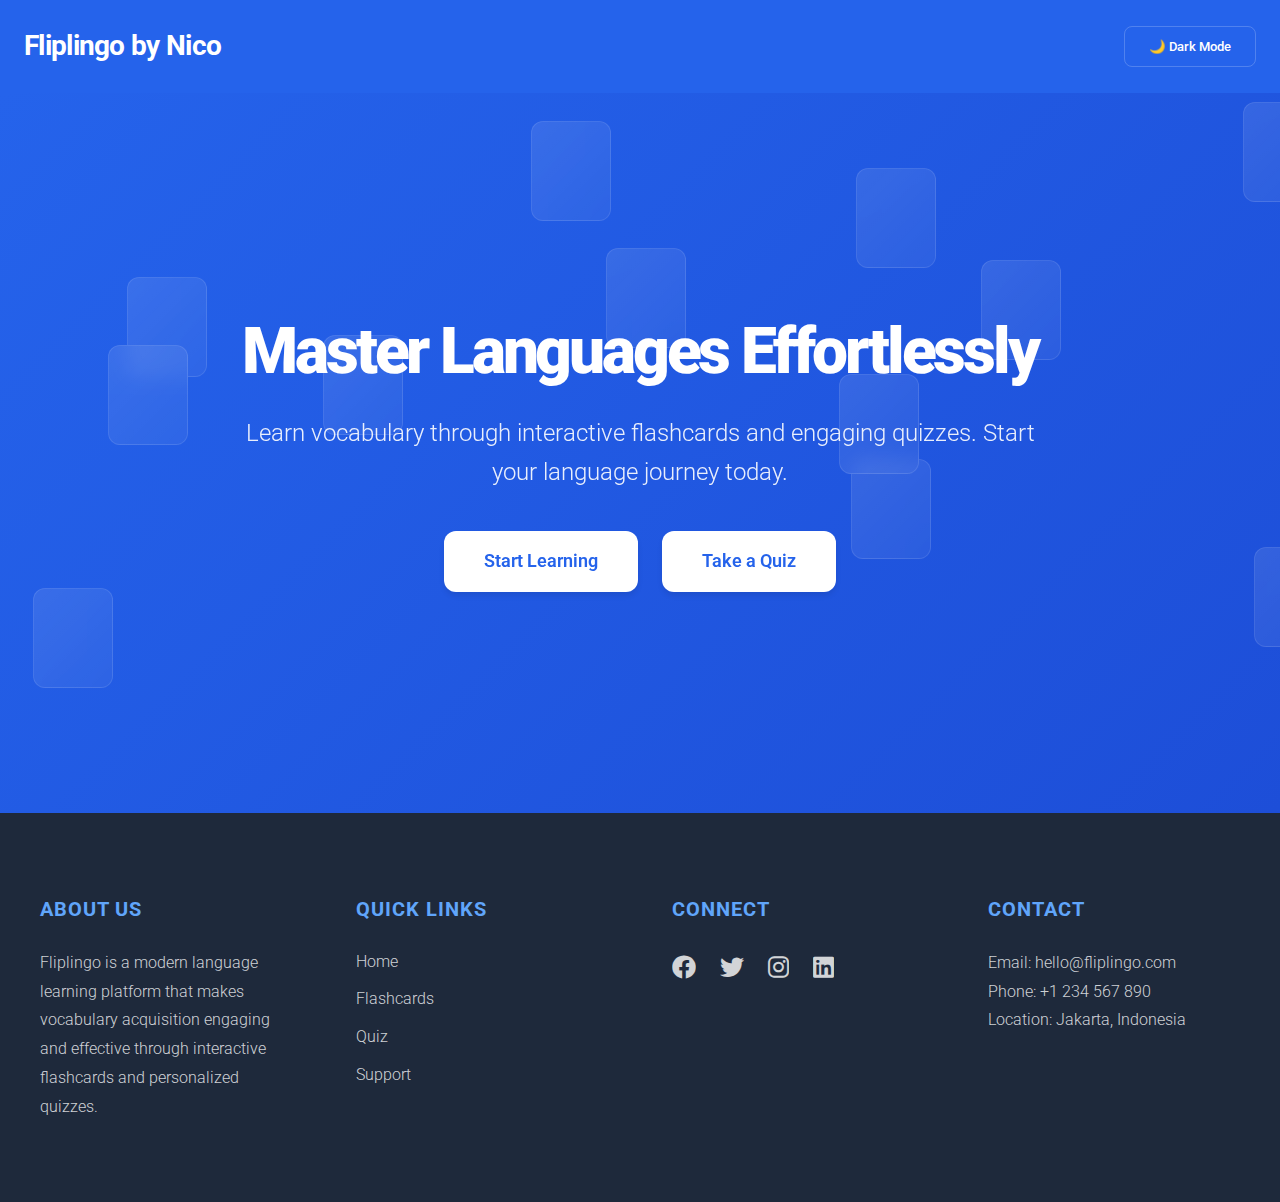
<file: index.html>
<!DOCTYPE html>
<html lang="en">
<head>
    <meta charset="UTF-8">
    <meta name="viewport" content="width=device-width, initial-scale=1.0">
    <title>Fliplingo by Nico - Home</title>
    <link href="https://fonts.googleapis.com/css2?family=Roboto:wght@300;400;500;700;900&display=swap" rel="stylesheet">
    <link rel="stylesheet" href="https://cdnjs.cloudflare.com/ajax/libs/animate.css/4.1.1/animate.min.css">
    <link rel="stylesheet" href="https://cdnjs.cloudflare.com/ajax/libs/font-awesome/6.0.0/css/all.min.css">
    <style>
        :root {
            /* Light mode variables */
            --primary-color: #2563eb;
            --primary-dark: #1d4ed8;
            --accent-color: #60a5fa;
            --text-light: #ffffff;
            --text-dark: #1e293b;
            --background-light: #f8fafc;
            --footer-bg: #1e293b;
            --transition-speed: 0.3s;
        }

        /* Dark mode variables */
        [data-theme="dark"] {
            --primary-color: #12284d;
            --primary-dark: #07132c;
            --accent-color: #a0bcde;
            --text-light: #ffffff;
            --text-dark: #e2e8f0;
            --background-light: #0f172a;
            --footer-bg: #1e293b;
        }

        * {
            margin: 0;
            padding: 0;
            box-sizing: border-box;
            font-family: 'Roboto', sans-serif;
        }

        body {
            background-color: var(--background-light);
            color: var(--text-dark);
            line-height: 1.6;
            transition: background-color var(--transition-speed), color var(--transition-speed);
        }

        header {
            background: var(--primary-color);
            padding: 1.5rem;
            box-shadow: 0 4px 6px -1px rgba(0, 0, 0, 0.1);
            display: flex;
            justify-content: space-between;
            align-items: center;
        }

        header h1 {
            font-size: 1.75rem;
            font-weight: 700;
            color: var(--text-light);
            letter-spacing: -0.025em;
        }

        .theme-button {
            background: transparent;
            border: 1px solid rgba(255, 255, 255, 0.2);
            color: var(--text-light);
            padding: 0.75rem 1.5rem;
            border-radius: 8px;
            font-weight: 500;
            transition: all var(--transition-speed);
            cursor: pointer;
        }

        .theme-button:hover {
            background: rgba(255, 255, 255, 0.1);
        }

        .hero-section {
            min-height: calc(100vh - 180px);
            display: flex;
            align-items: center;
            justify-content: center;
            padding: 2rem;
            background: linear-gradient(135deg, var(--primary-color), var(--primary-dark));
            position: relative;
            overflow: hidden;
            transition: background var(--transition-speed);
        }

        .hero-content {
            text-align: center;
            color: var(--text-light);
            z-index: 2;
            max-width: 800px;
        }

        .hero-title {
            font-size: 4rem;
            font-weight: 900;
            letter-spacing: -0.05em;
            line-height: 1.2;
            margin-bottom: 1.5rem;
            animation: fadeInDown 1s ease-out;
        }

        .hero-description {
            font-size: 1.5rem;
            font-weight: 300;
            margin-bottom: 2.5rem;
            animation: fadeIn 1s ease-out 0.5s both;
            opacity: 0.9;
        }

        .button-container {
            display: flex;
            gap: 1.5rem;
            justify-content: center;
            animation: fadeIn 1s ease-out 1s both;
        }

        .btn {
            background: var(--text-light);
            color: var(--primary-color);
            padding: 1rem 2.5rem;
            border-radius: 12px;
            text-decoration: none;
            font-weight: 600;
            font-size: 1.125rem;
            transition: all var(--transition-speed);
            box-shadow: 0 4px 6px -1px rgba(0, 0, 0, 0.1);
        }

        .btn:hover {
            transform: translateY(-2px);
            box-shadow: 0 10px 15px -3px rgba(0, 0, 0, 0.2);
        }

        .floating-cards {
            position: absolute;
            width: 100%;
            height: 100%;
            pointer-events: none;
        }

        .floating-card {
            position: absolute;
            width: 80px;
            height: 100px;
            background: linear-gradient(135deg, rgba(255, 255, 255, 0.1), rgba(255, 255, 255, 0.05));
            backdrop-filter: blur(10px);
            border-radius: 12px;
            border: 1px solid rgba(255, 255, 255, 0.1);
            animation: float 8s infinite;
        }

        .footer {
            background: var(--footer-bg);
            color: var(--text-light);
            padding: 5rem 2rem;
            transition: background-color var(--transition-speed);
        }

        .footer-content {
            max-width: 1200px;
            margin: 0 auto;
            display: grid;
            grid-template-columns: repeat(auto-fit, minmax(250px, 1fr));
            gap: 4rem;
        }

        .footer-section h3 {
            color: var(--accent-color);
            margin-bottom: 1.5rem;
            font-size: 1.25rem;
            font-weight: 700;
            text-transform: uppercase;
            letter-spacing: 0.05em;
        }

        .footer-section p {
            color: rgba(255, 255, 255, 0.8);
            font-weight: 300;
            line-height: 1.8;
        }

        .footer-section ul {
            list-style: none;
        }

        .footer-section ul li {
            margin-bottom: 0.75rem;
        }

        .footer-section ul a {
            color: rgba(255, 255, 255, 0.8);
            text-decoration: none;
            transition: color var(--transition-speed);
            font-weight: 300;
        }

        .footer-section ul a:hover {
            color: var(--accent-color);
        }

        .social-links {
            display: flex;
            gap: 1.5rem;
            margin-top: 1.5rem;
        }

        .social-links a {
            color: var(--text-light);
            font-size: 1.5rem;
            transition: all var(--transition-speed);
            opacity: 0.8;
        }

        .social-links a:hover {
            color: var(--accent-color);
            opacity: 1;
            transform: translateY(-2px);
        }

        @keyframes float {
            0%, 100% { transform: translate(0, 0) rotate(0deg) scale(1); }
            25% { transform: translate(15px, -20px) rotate(5deg) scale(1.05); }
            50% { transform: translate(-10px, 15px) rotate(-3deg) scale(0.95); }
            75% { transform: translate(-20px, -10px) rotate(8deg) scale(1.02); }
        }

        @media (max-width: 768px) {
            .hero-title {
                font-size: 3rem;
            }

            .hero-description {
                font-size: 1.25rem;
            }

            .button-container {
                flex-direction: column;
                align-items: center;
            }

            .btn {
                width: 100%;
                max-width: 300px;
                text-align: center;
            }
        }
    </style>
</head>
<body>
    <header>
        <h1>Fliplingo by Nico</h1>
        <button id="theme-toggle" class="theme-button">🌙 Dark Mode</button>
    </header>

    <section class="hero-section">
        <div class="floating-cards">
            <!-- Generated by JavaScript -->
        </div>
        
        <div class="hero-content">
            <h2 class="hero-title">Master Languages Effortlessly</h2>
            <p class="hero-description">Learn vocabulary through interactive flashcards and engaging quizzes. Start your language journey today.</p>
            
            <div class="button-container">
                <a href="./flipcards.html" class="btn">Start Learning</a>
                <a href="./quiz.html" class="btn">Take a Quiz</a>
            </div>
        </div>
    </section>

    <footer class="footer">
        <div class="footer-content">
            <div class="footer-section">
                <h3>About Us</h3>
                <p>Fliplingo is a modern language learning platform that makes vocabulary acquisition engaging and effective through interactive flashcards and personalized quizzes.</p>
            </div>
            
            <div class="footer-section">
                <h3>Quick Links</h3>
                <ul>
                    <li><a href="./index.html">Home</a></li>
                    <li><a href="./flipcards.html">Flashcards</a></li>
                    <li><a href="./quiz.html">Quiz</a></li>
                    <li><a href="#">Support</a></li>
                </ul>
            </div>
            
            <div class="footer-section">
                <h3>Connect</h3>
                <div class="social-links">
                    <a href="#" target="_blank"><i class="fab fa-facebook"></i></a>
                    <a href="#" target="_blank"><i class="fab fa-twitter"></i></a>
                    <a href="#" target="_blank"><i class="fab fa-instagram"></i></a>
                    <a href="#" target="_blank"><i class="fab fa-linkedin"></i></a>
                </div>
            </div>
            
            <div class="footer-section">
                <h3>Contact</h3>
                <p>Email: hello@fliplingo.com</p>
                <p>Phone: +1 234 567 890</p>
                <p>Location: Jakarta, Indonesia</p>
            </div>
        </div>
    </footer>

    <script>
        // Create floating cards
        function createFloatingCards() {
            const floatingCardsContainer = document.querySelector('.floating-cards');
            const numberOfCards = 12;
            
            for (let i = 0; i < numberOfCards; i++) {
                const card = document.createElement('div');
                card.className = 'floating-card';
                card.style.left = `${Math.random() * 100}%`;
                card.style.top = `${Math.random() * 100}%`;
                card.style.animationDelay = `${Math.random() * 5}s`;
                floatingCardsContainer.appendChild(card);
            }
        }

        // Theme toggle functionality
        const themeToggle = document.getElementById('theme-toggle');
        themeToggle.addEventListener('click', () => {
            const isDark = document.documentElement.getAttribute('data-theme') === 'dark';
            document.documentElement.setAttribute('data-theme', isDark ? 'light' : 'dark');
            themeToggle.innerHTML = isDark ? '🌙 Dark Mode' : '☀️ Light Mode';
        });

        // Initialize floating cards
        createFloatingCards();
    </script>
</body>
</html>
</file>
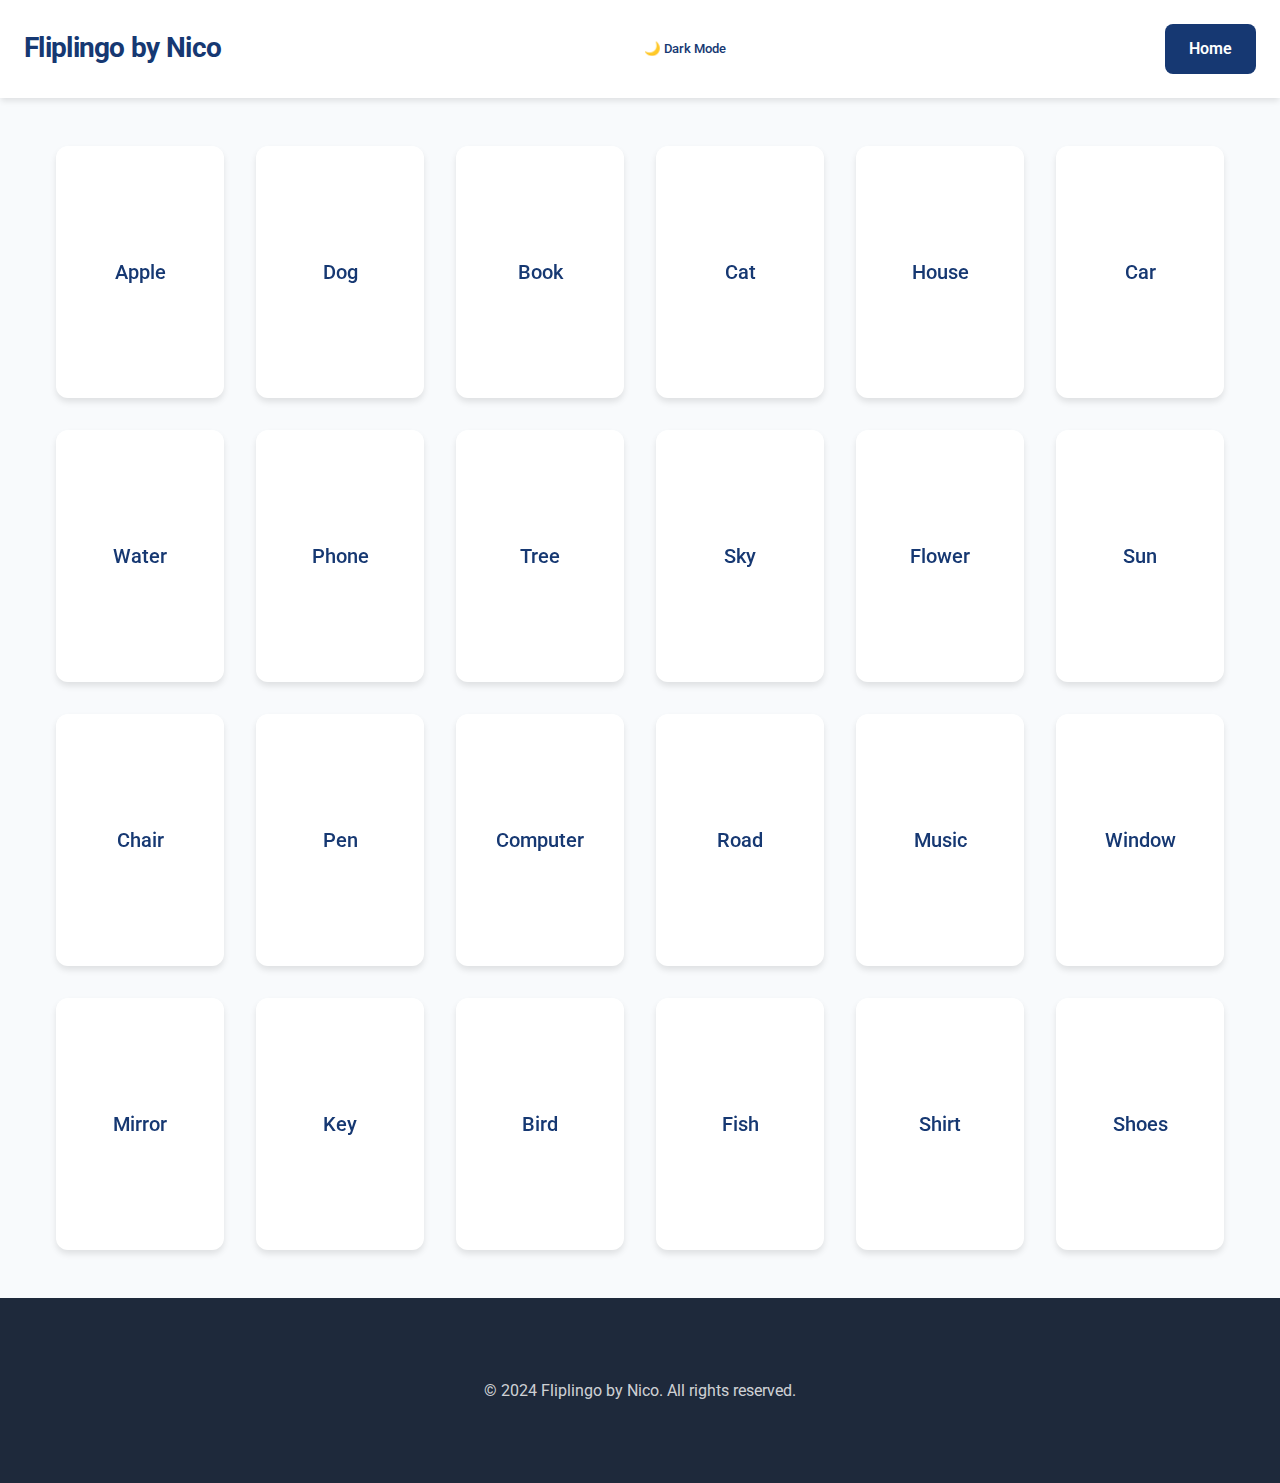
<file: flipcards.html>
<!DOCTYPE html>
<html lang="en">
<head>
    <meta charset="UTF-8">
    <meta name="viewport" content="width=device-width, initial-scale=1.0">
    <title>Fliplingo by Nico - Flipcards</title>
    <link href="https://fonts.googleapis.com/css2?family=Roboto:wght@300;400;500;700;900&display=swap" rel="stylesheet">
    <link rel="stylesheet" href="https://cdnjs.cloudflare.com/ajax/libs/font-awesome/6.0.0/css/all.min.css">
    <link rel="stylesheet" href="https://cdnjs.cloudflare.com/ajax/libs/animate.css/4.1.1/animate.min.css">
    <style>
        :root {
            --primary-color: #ffffff;
            --primary-dark: #eff4ff;
            --accent-color: #60a5fa;
            --text-light: #163872;
            --text-dark: #1e293b;
            --background-light: #f8fafc;
            --footer-bg: #1e293b;
            --transition-speed: 0.3s;
        }

        [data-theme="dark"] {
            --primary-color: #12284d;
            --primary-dark: #07132c;
            --accent-color: #a0bcde;
            --text-light: #ffffff;
            --text-dark: #e2e8f0;
            --background-light: #0f172a;
            --footer-bg: #1e293b;
        }

        * {
            margin: 0;
            padding: 0;
            box-sizing: border-box;
            font-family: 'Roboto', sans-serif;
        }

        body {
            background-color: var(--background-light);
            color: var(--text-dark);
            line-height: 1.6;
            transition: background-color var(--transition-speed), color var(--transition-speed);
        }

        header {
            background: var(--primary-color);
            padding: 1.5rem;
            box-shadow: 0 4px 6px -1px rgba(0, 0, 0, 0.1);
            display: flex;
            justify-content: space-between;
            align-items: center;
        }

        header h1 {
            font-size: 1.75rem;
            font-weight: 700;
            color: var(--text-light);
            letter-spacing: -0.025em;
        }

        .theme-button {
            background: transparent;
            border: 1px solid rgba(255, 255, 255, 0.2);
            color: var(--text-light);
            padding: 0.75rem 1.5rem;
            border-radius: 8px;
            font-weight: 500;
            transition: all var(--transition-speed);
            cursor: pointer;
        }

        .theme-button:hover {
            background: rgba(255, 255, 255, 0.1);
        }

        .btn-home {
            background: var(--text-light);
            color: var(--primary-color);
            padding: 0.75rem 1.5rem;
            border-radius: 8px;
            font-weight: 600;
            transition: all var(--transition-speed);
            text-decoration: none;
            margin-left: 1rem;
        }

        .btn-home:hover {
            transform: translateY(-2px);
            box-shadow: 0 10px 15px -3px rgba(0, 0, 0, 0.2);
        }

        .container {
            padding: 3rem 1rem;
            max-width: 1200px;
            margin: 0 auto;
        }

        .flipcard-container {
            display: grid;
            grid-template-columns: repeat(auto-fit, minmax(150px, 1fr));
            gap: 2rem;
        }

        .flipcard {
            perspective: 1000px;
        }

        .flipcard-inner {
            position: relative;
            width: 100%;
            padding-top: 150%; /* Maintain aspect ratio */
            transform-style: preserve-3d;
            transition: transform var(--transition-speed);
        }

        .flipcard:hover .flipcard-inner {
            transform: rotateY(180deg);
        }

        .flipcard-front, .flipcard-back {
            position: absolute;
            top: 0;
            left: 0;
            width: 100%;
            height: 100%;
            backface-visibility: hidden;
            display: flex;
            justify-content: center;
            align-items: center;
            background: var(--primary-color);
            color: var(--text-light);
            border-radius: 12px;
            box-shadow: 0 4px 6px rgba(0, 0, 0, 0.1);
            font-size: 1.25rem;
            font-weight: 500;
        }

        .flipcard-back {
            transform: rotateY(180deg);
            background: var(--primary-dark);
        }

        footer {
            background: var(--footer-bg);
            color: var(--text-light);
            padding: 5rem 2rem;
            text-align: center;
            transition: background-color var(--transition-speed);
        }

        footer p {
            color: rgba(255, 255, 255, 0.8);
        }

        @media (max-width: 768px) {
            .container {
                padding: 2rem 1rem;
            }
        }
    </style>
</head>
<body>
    <header>
        <h1>Fliplingo by Nico</h1>
        <button id="theme-toggle" class="theme-button">🌙 Dark Mode</button>
        <a href="./index.html" class="btn-home">Home</a>
    </header>

    <div class="container">
        <div class="flipcard-container">
            <!-- Total 25 flipcards -->
            <div class="flipcard">
                <div class="flipcard-inner">
                    <div class="flipcard-front">
                        <p>Apple</p>
                    </div>
                    <div class="flipcard-back">
                        <p>Apel</p>
                    </div>
                </div>
            </div>
            <div class="flipcard">
                <div class="flipcard-inner">
                    <div class="flipcard-front">
                        <p>Dog</p>
                    </div>
                    <div class="flipcard-back">
                        <p>Anjing</p>
                    </div>
                </div>
            </div>
            <div class="flipcard">
                <div class="flipcard-inner">
                    <div class="flipcard-front">
                        <p>Book</p>
                    </div>
                    <div class="flipcard-back">
                        <p>Buku</p>
                    </div>
                </div>
            </div>
            <div class="flipcard">
                <div class="flipcard-inner">
                    <div class="flipcard-front">
                        <p>Cat</p>
                    </div>
                    <div class="flipcard-back">
                        <p>Kucing</p>
                    </div>
                </div>
            </div>
            <div class="flipcard">
                <div class="flipcard-inner">
                    <div class="flipcard-front">
                        <p>House</p>
                    </div>
                    <div class="flipcard-back">
                        <p>Rumah</p>
                    </div>
                </div>
            </div>
            <div class="flipcard">
                <div class="flipcard-inner">
                    <div class="flipcard-front">
                        <p>Car</p>
                    </div>
                    <div class="flipcard-back">
                        <p>Mobil</p>
                    </div>
                </div>
            </div>
            <div class="flipcard">
                <div class="flipcard-inner">
                    <div class="flipcard-front">
                        <p>Water</p>
                    </div>
                    <div class="flipcard-back">
                        <p>Air</p>
                    </div>
                </div>
            </div>
            <div class="flipcard">
                <div class="flipcard-inner">
                    <div class="flipcard-front">
                        <p>Phone</p>
                    </div>
                    <div class="flipcard-back">
                        <p>Telepon</p>
                    </div>
                </div>
            </div>
            <div class="flipcard">
                <div class="flipcard-inner">
                    <div class="flipcard-front">
                        <p>Tree</p>
                    </div>
                    <div class="flipcard-back">
                        <p>Pohon</p>
                    </div>
                </div>
            </div>
            <div class="flipcard">
                <div class="flipcard-inner">
                    <div class="flipcard-front">
                        <p>Sky</p>
                    </div>
                    <div class="flipcard-back">
                        <p>Langit</p>
                    </div>
                </div>
            </div>
            <div class="flipcard">
                <div class="flipcard-inner">
                    <div class="flipcard-front">
                        <p>Flower</p>
                    </div>
                    <div class="flipcard-back">
                        <p>Bunga</p>
                    </div>
                </div>
            </div>
            <div class="flipcard">
                <div class="flipcard-inner">
                    <div class="flipcard-front">
                        <p>Sun</p>
                    </div>
                    <div class="flipcard-back">
                        <p>Matahari</p>
                    </div>
                </div>
            </div>
            <div class="flipcard">
                <div class="flipcard-inner">
                    <div class="flipcard-front">
                        <p>Chair</p>
                    </div>
                    <div class="flipcard-back">
                        <p>Kursi</p>
                    </div>
                </div>
            </div>
            <div class="flipcard">
                <div class="flipcard-inner">
                    <div class="flipcard-front">
                        <p>Pen</p>
                    </div>
                    <div class="flipcard-back">
                        <p>Pena</p>
                    </div>
                </div>
            </div>
            <div class="flipcard">
                <div class="flipcard-inner">
                    <div class="flipcard-front">
                        <p>Computer</p>
                    </div>
                    <div class="flipcard-back">
                        <p>Komputer</p>
                    </div>
                </div>
            </div>
            <div class="flipcard">
                <div class="flipcard-inner">
                    <div class="flipcard-front">
                        <p>Road</p>
                    </div>
                    <div class="flipcard-back">
                        <p>Jalan</p>
                    </div>
                </div>
            </div>
            <div class="flipcard">
                <div class="flipcard-inner">
                    <div class="flipcard-front">
                        <p>Music</p>
                    </div>
                    <div class="flipcard-back">
                        <p>Musik</p>
                    </div>
                </div>
            </div>
            <div class="flipcard">
                <div class="flipcard-inner">
                    <div class="flipcard-front">
                        <p>Window</p>
                    </div>
                    <div class="flipcard-back">
                        <p>Jendela</p>
                    </div>
                </div>
            </div>
            <div class="flipcard">
                <div class="flipcard-inner">
                    <div class="flipcard-front">
                        <p>Mirror</p>
                    </div>
                    <div class="flipcard-back">
                        <p>Cermin</p>
                    </div>
                </div>
            </div>
            <div class="flipcard">
                <div class="flipcard-inner">
                    <div class="flipcard-front">
                        <p>Key</p>
                    </div>
                    <div class="flipcard-back">
                        <p>Kunci</p>
                    </div>
                </div>
            </div>
            <div class="flipcard">
                <div class="flipcard-inner">
                    <div class="flipcard-front">
                        <p>Bird</p>
                    </div>
                    <div class="flipcard-back">
                        <p>Burung</p>
                    </div>
                </div>
            </div>
            <div class="flipcard">
                <div class="flipcard-inner">
                    <div class="flipcard-front">
                        <p>Fish</p>
                    </div>
                    <div class="flipcard-back">
                        <p>Ikan</p>
                    </div>
                </div>
            </div>
            <div class="flipcard">
                <div class="flipcard-inner">
                    <div class="flipcard-front">
                        <p>Shirt</p>
                    </div>
                    <div class="flipcard-back">
                        <p>Kemeja</p>
                    </div>
                </div>
            </div>
            <div class="flipcard">
                <div class="flipcard-inner">
                    <div class="flipcard-front">
                        <p>Shoes</p>
                    </div>
                    <div class="flipcard-back">
                        <p>Sepatu</p>
                    </div>
                </div>
            </div>
        </div>
    </div>

    <footer>
        <p>&copy; 2024 Fliplingo by Nico. All rights reserved.</p>
    </footer>

    <script>
        // Theme toggle functionality
        const themeToggle = document.getElementById('theme-toggle');
        themeToggle.addEventListener('click', () => {
            const isDark = document.documentElement.getAttribute('data-theme') === 'dark';
            document.documentElement.setAttribute('data-theme', isDark ? 'light' : 'dark');
            themeToggle.innerHTML = isDark ? '🌙 Dark Mode' : '☀️ Light Mode';
        });
    </script>
</body>
</html>
</file>
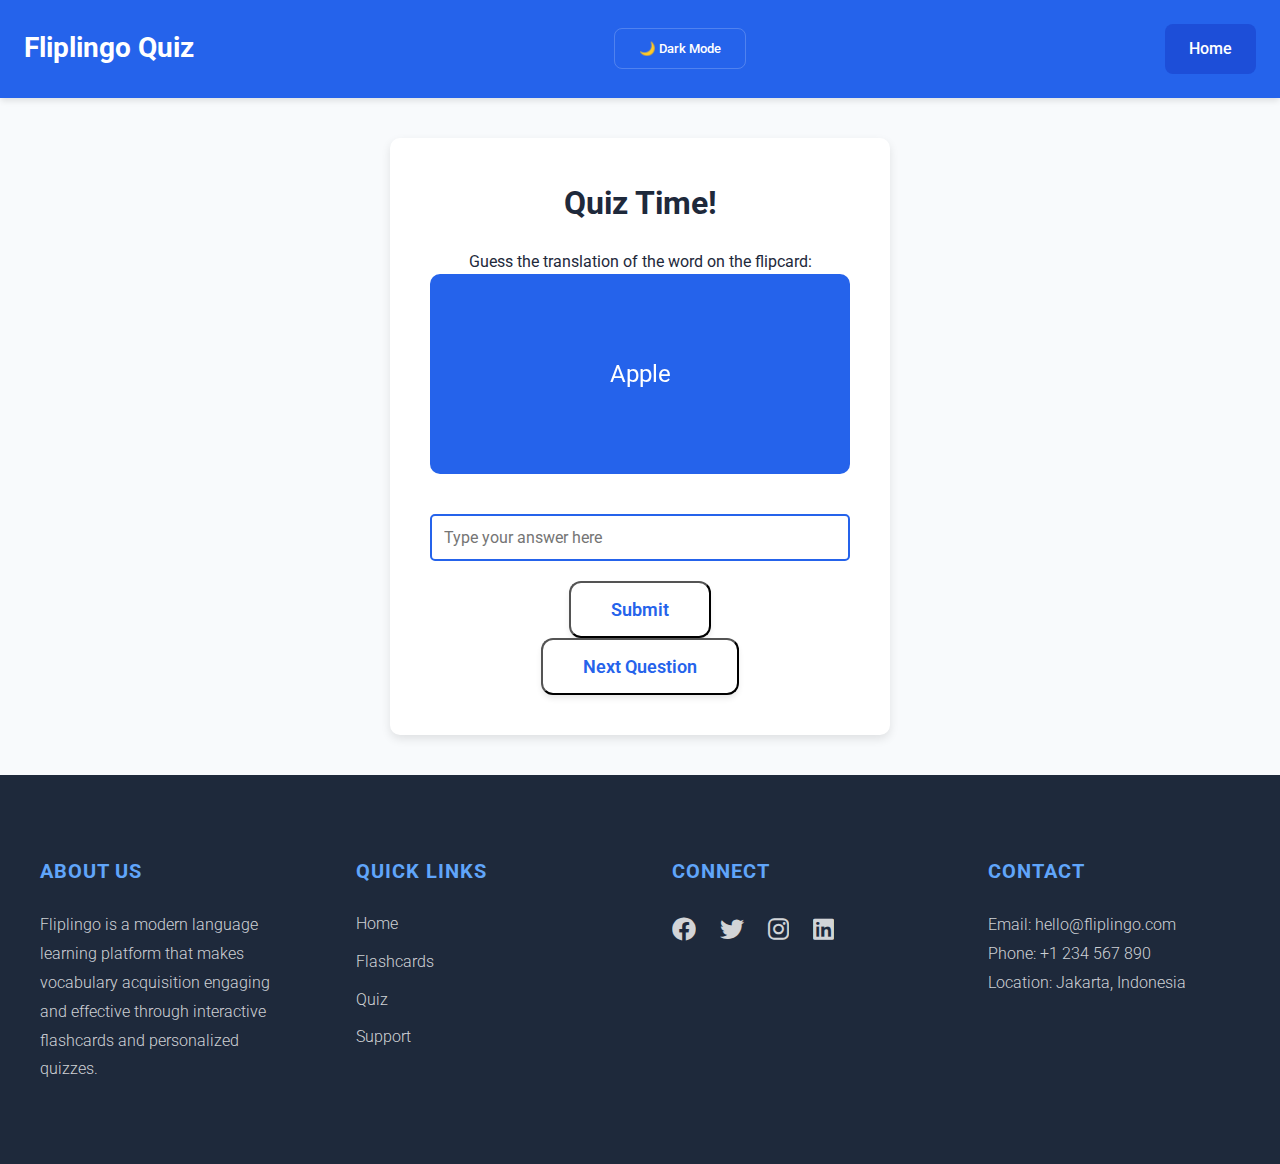
<file: quiz.html>
<!DOCTYPE html>
<html lang="en">
<head>
    <meta charset="UTF-8">
    <meta name="viewport" content="width=device-width, initial-scale=1.0">
    <title>Fliplingo by Nico - Quiz</title>
    <link href="https://fonts.googleapis.com/css2?family=Roboto:wght@300;400;500;700;900&display=swap" rel="stylesheet">
    <link rel="stylesheet" href="https://cdnjs.cloudflare.com/ajax/libs/font-awesome/6.0.0/css/all.min.css">
    <link rel="stylesheet" href="./style.css">
</head>
<body>
    <header>
        <h1>Fliplingo Quiz</h1>
        <button id="theme-toggle" class="theme-button">🌙 Dark Mode</button>
        <a href="./index.html" class="btn-home">Home</a>
    </header>

    <div class="quiz-container">
        <h2>Quiz Time!</h2>
        <p>Guess the translation of the word on the flipcard:</p>

        <div id="quiz-card" class="flipcard">
            <div class="flipcard-inner">
                <div class="flipcard-front">
                    <p id="quiz-word">Apple</p>
                </div>
                <div class="flipcard-back">
                    <p id="quiz-answer">Apel</p>
                </div>
            </div>
        </div>

        <input type="text" id="user-answer" placeholder="Type your answer here">
        <button id="submit-answer" class="btn">Submit</button>

        <p id="result-message"></p>
        <button id="next-question" class="btn">Next Question</button>
    </div>

    <footer class="footer">
        <div class="footer-content">
            <div class="footer-section">
                <h3>About Us</h3>
                <p>Fliplingo is a modern language learning platform that makes vocabulary acquisition engaging and effective through interactive flashcards and personalized quizzes.</p>
            </div>
            
            <div class="footer-section">
                <h3>Quick Links</h3>
                <ul>
                    <li><a href="./index.html">Home</a></li>
                    <li><a href="./flipcards.html">Flashcards</a></li>
                    <li><a href="./quiz.html">Quiz</a></li>
                    <li><a href="#">Support</a></li>
                </ul>
            </div>
            
            <div class="footer-section">
                <h3>Connect</h3>
                <div class="social-links">
                    <a href="#" target="_blank"><i class="fab fa-facebook"></i></a>
                    <a href="#" target="_blank"><i class="fab fa-twitter"></i></a>
                    <a href="#" target="_blank"><i class="fab fa-instagram"></i></a>
                    <a href="#" target="_blank"><i class="fab fa-linkedin"></i></a>
                </div>
            </div>
            
            <div class="footer-section">
                <h3>Contact</h3>
                <p>Email: hello@fliplingo.com</p>
                <p>Phone: +1 234 567 890</p>
                <p>Location: Jakarta, Indonesia</p>
            </div>
        </div>
    </footer>

    <script src="./script.js"></script>
</body>
</html>
</file>
<file: style.css>
:root {
    --primary-color: #2563eb;
    --primary-dark: #1d4ed8;
    --accent-color: #60a5fa;
    --text-light: #ffffff;
    --text-dark: #1e293b;
    --background-light: #f8fafc;
    --footer-bg: #1e293b;
    --transition-speed: 0.3s;
}

[data-theme="dark"] {
    --primary-color: #12284d;
    --primary-dark: #07132c;
    --accent-color: #a0bcde;
    --text-light: #ffffff;
    --text-dark: #0c2647;
    --background-light: #0f172a;
    --footer-bg: #1e293b;
}

* {
    margin: 0;
    padding: 0;
    box-sizing: border-box;
    font-family: 'Roboto', sans-serif;
}

body {
    background-color: var(--background-light);
    color: var(--text-dark);
    line-height: 1.6;
    display: flex;
    flex-direction: column;
    min-height: 100vh;
    transition: background-color var(--transition-speed), color var(--transition-speed);
}

header {
    background: var(--primary-color);
    padding: 1.5rem;
    box-shadow: 0 4px 6px -1px rgba(0, 0, 0, 0.1);
    display: flex;
    justify-content: space-between;
    align-items: center;
}

header h1 {
    font-size: 1.75rem;
    font-weight: 700;
    color: var(--text-light);
}

header .btn-home {
    background-color: var(--primary-dark);
    color: var(--text-light);
    padding: 0.75rem 1.5rem;
    border-radius: 8px;
    font-weight: 500;
    transition: all var(--transition-speed);
    text-decoration: none;
}

header .btn-home:hover {
    background-color: var(--primary-color);
}

.theme-button {
    background: transparent;
    border: 1px solid rgba(255, 255, 255, 0.2);
    color: var(--text-light);
    padding: 0.75rem 1.5rem;
    border-radius: 8px;
    font-weight: 500;
    transition: all var(--transition-speed);
    cursor: pointer;
}

.theme-button:hover {
    background: rgba(255, 255, 255, 0.1);
}

/* Quiz Container */
.quiz-container {
    background-color: var(--text-light);
    padding: 40px;
    border-radius: 10px;
    box-shadow: 0px 4px 10px rgba(0, 0, 0, 0.1);
    max-width: 500px;
    width: 100%;
    margin: 40px auto;
    text-align: center;
    transition: background-color var(--transition-speed), color var(--transition-speed);
}

h2 {
    font-size: 2rem;
    margin-bottom: 20px;
    font-weight: 700;
}

input[type="text"] {
    padding: 12px;
    width: 100%;
    margin: 20px 0;
    border: 2px solid var(--primary-color);
    border-radius: 5px;
    font-size: 1rem;
}

.btn {
    background-color: var(--text-light);
    color: var(--primary-color);
    padding: 1rem 2.5rem;
    border-radius: 12px;
    text-decoration: none;
    font-weight: 600;
    font-size: 1.125rem;
    transition: all var(--transition-speed);
    box-shadow: 0 4px 6px -1px rgba(0, 0, 0, 0.1);
}

.btn:hover {
    transform: translateY(-2px);
    box-shadow: 0 10px 15px -3px rgba(0, 0, 0, 0.2);
}

.flipcard {
    background-color: transparent;
    width: 100%;
    height: 200px;
    perspective: 1000px;
    margin-bottom: 20px;
}

.flipcard-inner {
    position: relative;
    width: 100%;
    height: 100%;
    text-align: center;
    transition: transform 0.8s;
    transform-style: preserve-3d;
}

.flipcard-front, .flipcard-back {
    position: absolute;
    width: 100%;
    height: 100%;
    backface-visibility: hidden;
    display: flex;
    justify-content: center;
    align-items: center;
    font-size: 24px;
    border-radius: 10px;
}

.flipcard-front {
    background-color: var(--primary-color);
    color: white;
}

.flipcard-back {
    background-color: var(--footer-bg);
    color: white;
    transform: rotateY(180deg);
}

.flipcard.is-flipped .flipcard-inner {
    transform: rotateY(180deg);
}

footer {
    background: var(--footer-bg);
    color: var(--text-light);
    padding: 5rem 2rem;
    transition: background-color var(--transition-speed);
}

.footer-content {
    max-width: 1200px;
    margin: 0 auto;
    display: grid;
    grid-template-columns: repeat(auto-fit, minmax(250px, 1fr));
    gap: 4rem;
}

.footer-section h3 {
    color: var(--accent-color);
    margin-bottom: 1.5rem;
    font-size: 1.25rem;
    font-weight: 700;
    text-transform: uppercase;
    letter-spacing: 0.05em;
}

.footer-section p {
    color: rgba(255, 255, 255, 0.8);
    font-weight: 300;
    line-height: 1.8;
}

.footer-section ul {
    list-style: none;
}

.footer-section ul li {
    margin-bottom: 0.75rem;
}

.footer-section ul a {
    color: rgba(255, 255, 255, 0.8);
    text-decoration: none;
    transition: color var(--transition-speed);
    font-weight: 300;
}

.footer-section ul a:hover {
    color: var(--accent-color);
}

.social-links {
    display: flex;
    gap: 1.5rem;
    margin-top: 1.5rem;
}

.social-links a {
    color: var(--text-light);
    font-size: 1.5rem;
    transition: all var(--transition-speed);
    opacity: 0.8;
}

.social-links a:hover {
    color: var(--accent-color);
    opacity: 1;
    transform: translateY(-2px);
}

/* Dark Mode Styles */
body.dark {
    background-color: var(--background-light);
    color: var(--text-dark);
}

body.dark .quiz-container {
    background-color: var(--primary-dark);
}

body.dark .footer {
    background-color: var(--footer-bg);
}

/* Style untuk container video */
.video-container {
    max-width: 100%;
    margin: 20px auto;
    padding: 10px;
    background-color: #f9f9f9;
    border: 2px solid #ddd;
    border-radius: 8px;
    text-align: center;
}

.video-container iframe {
    width: 100%;
    height: 315px;
    border-radius: 8px;
    max-width: 560px;
    border: none;
}
</file>
